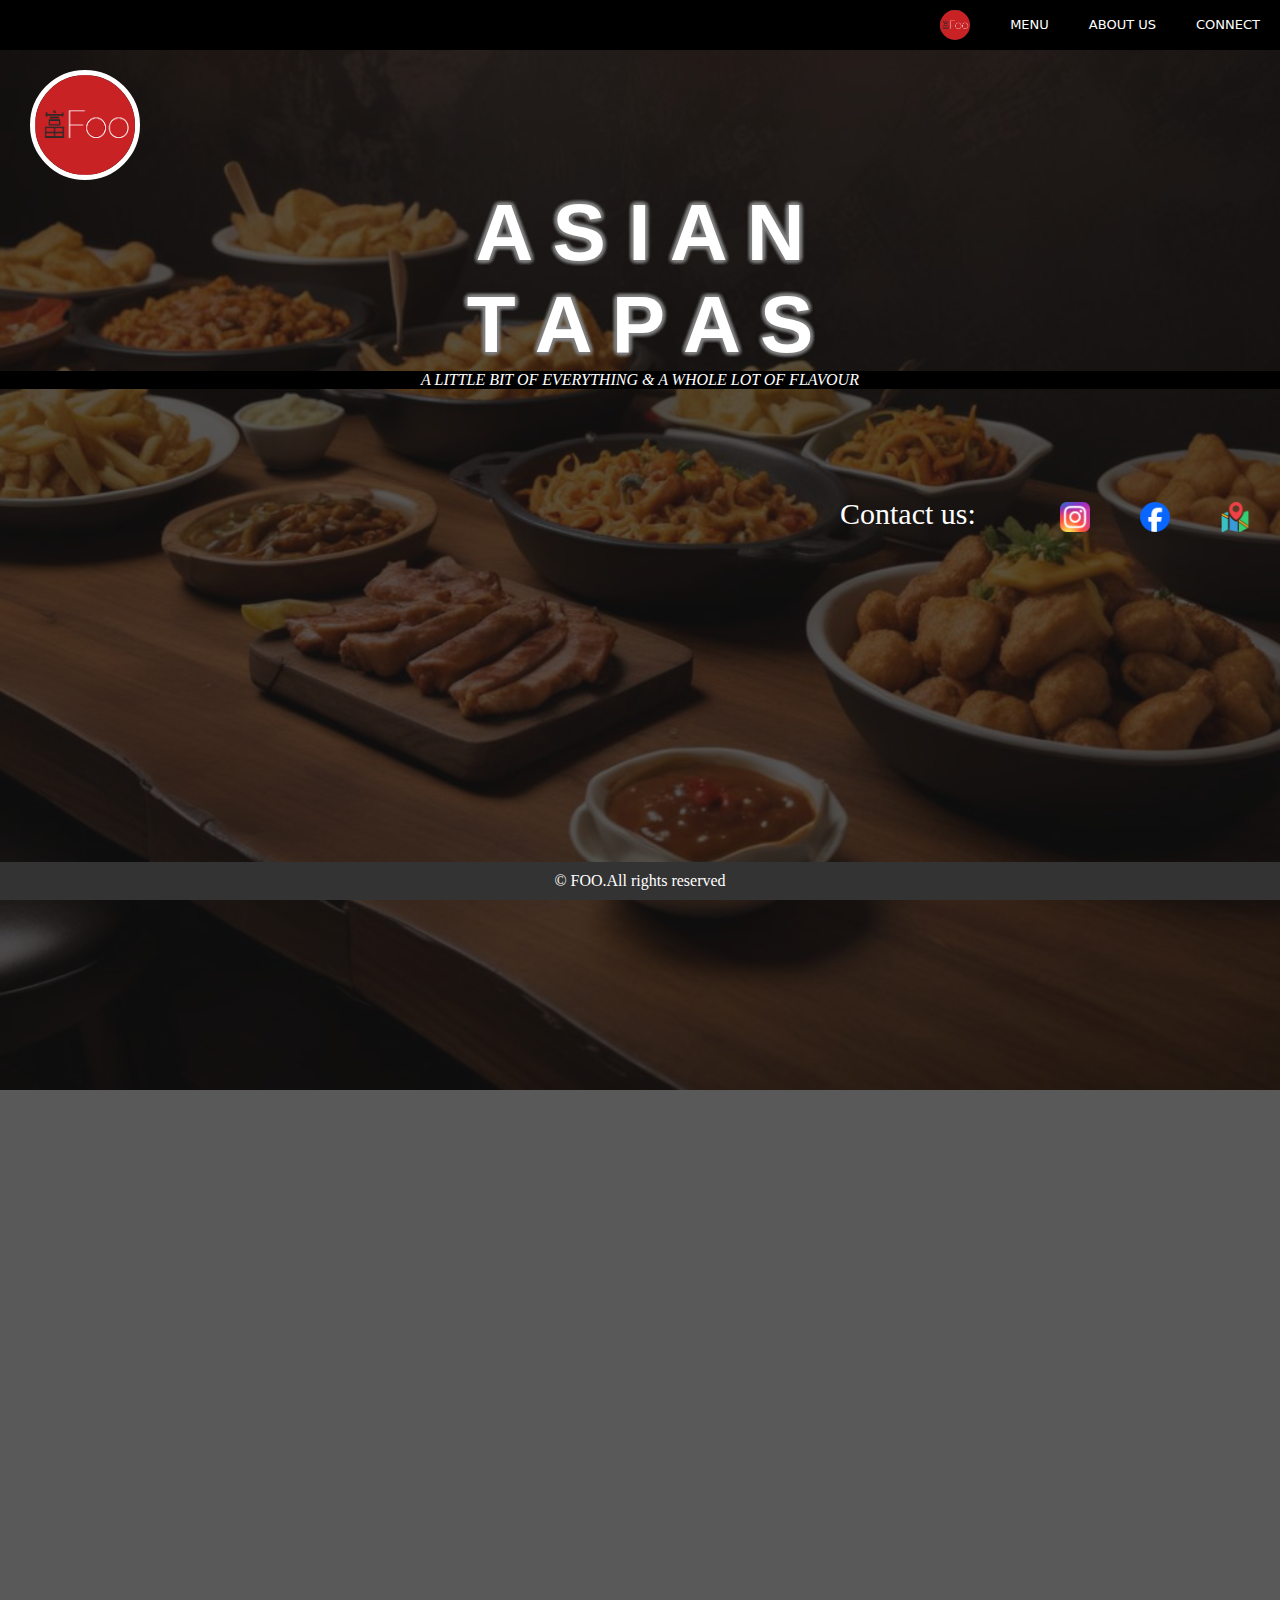
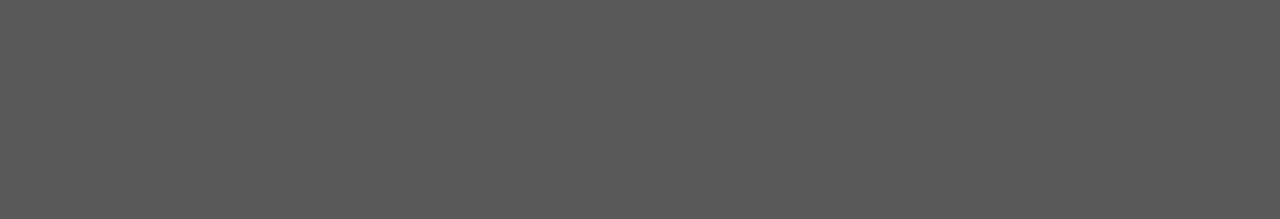
<file: index.html>
<!DOCTYPE html>
<html lang="en">
<head>
    <meta charset="UTF-8">
    <meta name="viewport" content="width=device-width, initial-scale=1.0">
    <title>FOO</title>
    <link rel="stylesheet" href="styles.css">
    <link rel="icon" type="image/icon" href="images/logo.png">
</head>
<body>
    <header>
        <nav>
            <ul>
           
                <li><a href="index.html"><img src="images/logo.png"class="image"></a></li>
                <li><a href="menu.html">MENU</a></li>
                <li><a href="about.html">ABOUT US</a></li>
                <li><a href="contact.html">CONNECT</a></li>
                
            </ul>
        </nav>
    </header>
        <div class="BG-Container">
            <div ><img src="images/logo.png" class="Logoimg"/>
            </div>
    
                <div class="Heading">
                    <h1>
                        A S I A N <br> 
                        T A P A S
                    </h1 >
                </div>
                    <div class="para">
                    <p>A LITTLE BIT OF EVERYTHING & A WHOLE LOT OF FLAVOUR</p>
                    </div>
<footer>&COPY; FOO.All rights reserved</footer>
                    
<br>
<br>
<br>
<br>
<br>
<br>
      <div class="join">
            <p style="width: 200px">Contact us:</p>
            <a href="https://www.instagram.com/fooindia/?hl=en" target="_blank" rel="noopener noreferrer "><img src="images/insta.png" class="icons"></a>
            <a href="https://www.facebook.com/FooIndia" target="_blank" rel="noopener noreferrer"><img src="images/facebook.png" class="icons"></a>
            <a href="https://www.google.com/maps/dir//Foo+Andheri,+G-5,+Morya+Landmark-1,+Veera+Desai+Industrial+Estate,+Andheri+West,+Mumbai,+Mahar
            ashtra+400053/@19.141164,72.7973216,
            14z/data=!4m9!4m8!1m0!1m5!1m1!1s0x3be7b71520f7bf5f:0x729ad888c62f25
            9!2m2!1d72.8333705!2d19.141164!3e0?entry=ttu" target="_blank" rel="noopener noreferrer"><img src="images/maps.png" class="icons"></a>
      </div>
</body>
</div>

</html>
</file>
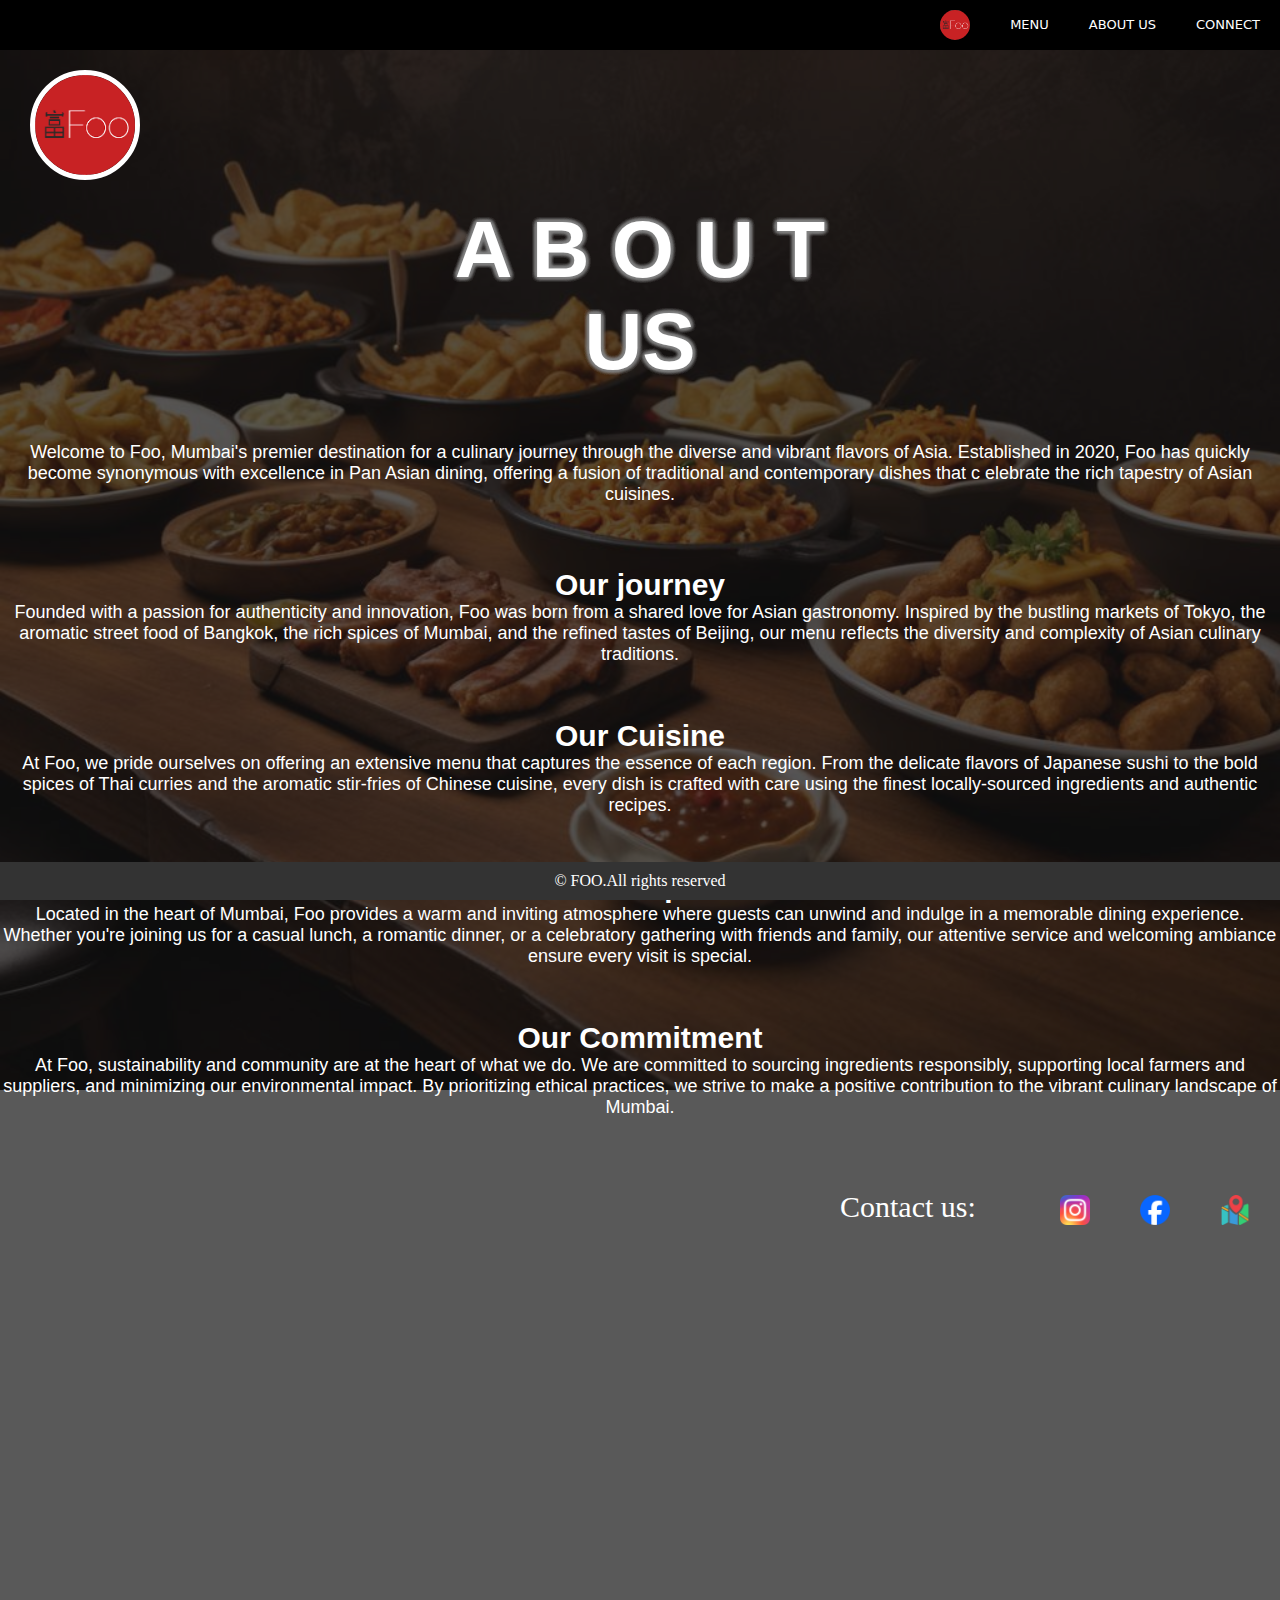
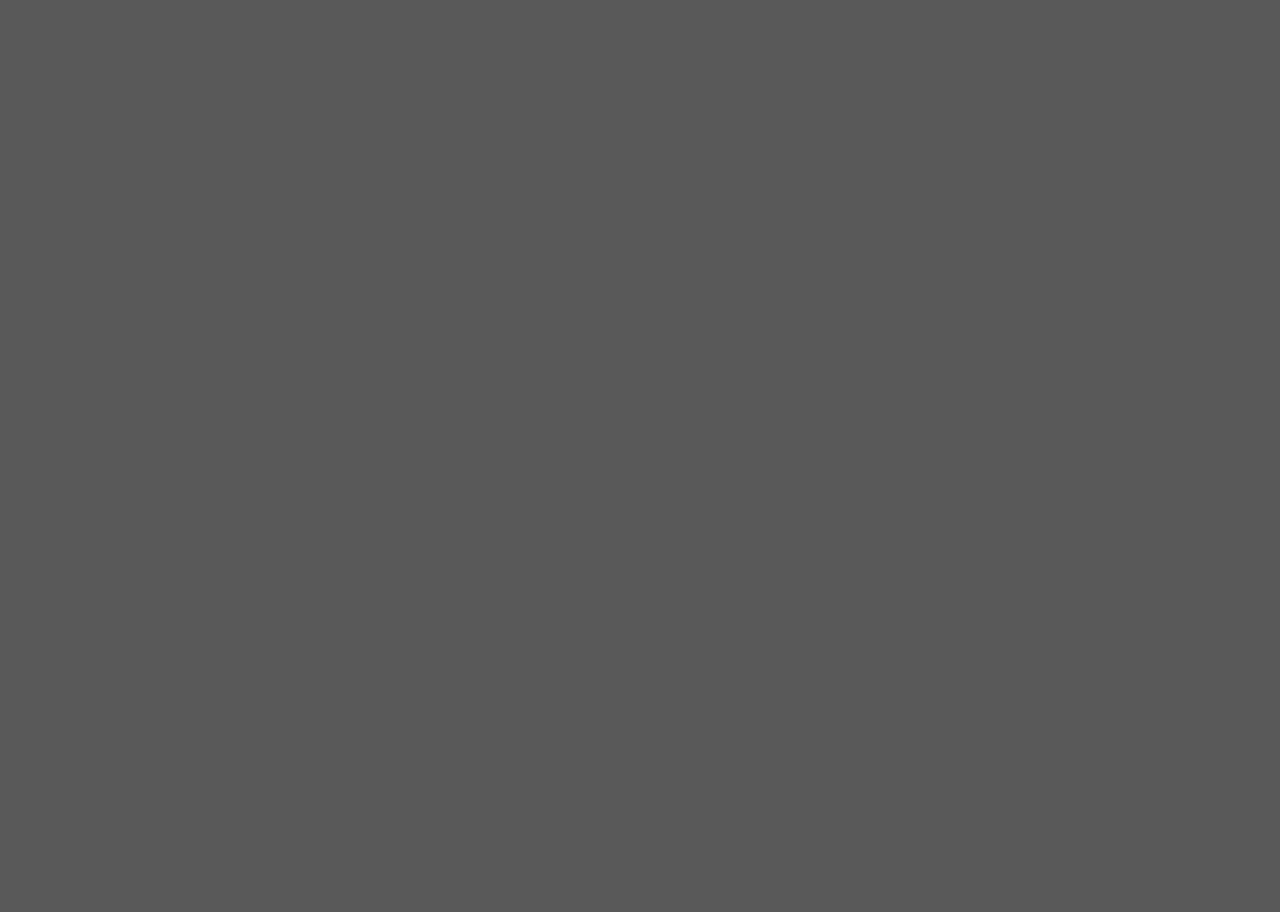
<file: about.html>
<!DOCTYPE html>
<html lang="en">
<head>
    <meta charset="UTF-8">
    <meta name="viewport" content="width=device-width, initial-scale=1.0">
    <title>FOO</title>
    <link rel="stylesheet" href="styles.css">
    <link rel="icon" type="image/icon" href="images/logo.png">
</head>
<body>
    
        <header>
            <nav>
                <ul>
           
                <li><a href="index.html"><img src="images/logo.png"class="image"></a></li>
                <li><a href="menu.html">MENU</a></li>
                <li><a href="about.html">ABOUT US</a></li>
                <li><a href="contact.html">CONNECT</a></li>
                
                </ul>
         </nav>
        </header>
    
    </div>

        <div class="BG-Container">
            <div class="About">
                <img src="images/logo.png" class="Logoimg">
                <h1>A B O U T <br>
                    US</h1>
                    <br>
                    <br>
                    <br>
                <p>Welcome to Foo, Mumbai's premier destination for a culinary journey through 
                    the diverse and vibrant flavors of Asia. 
                    Established in 2020, Foo has quickly become synonymous
                    with excellence in Pan Asian dining, 
                    offering a fusion of traditional and contemporary dishes that c
                    elebrate the rich tapestry of Asian cuisines.<p>
                        <br>
                        <br>
                        <br>
                <h2>Our journey</h2>
                <p>Founded with a passion for authenticity and innovation, 
                    Foo was born from a shared love for Asian gastronomy. 
                    Inspired by the bustling markets of Tokyo, the aromatic street food of Bangkok, 
                    the rich spices of Mumbai, and the refined tastes of Beijing, 
                    our menu reflects the diversity and complexity of Asian culinary traditions.</p>
                    <br>
                    <br>
                    <br>
                <h2>Our Cuisine</h2>
                <p>At Foo, we pride ourselves on offering an extensive menu that captures the essence of each region. 
                    From the delicate flavors of Japanese sushi to the bold spices of Thai curries and the aromatic stir-fries of Chinese cuisine,
                    every dish is crafted with care using the finest locally-sourced ingredients and authentic recipes.</p>
                    <br>
                    <br>
                    <br>
                <h2>The FOO Experience</h2>
                <p>Located in the heart of Mumbai, Foo provides a warm and inviting atmosphere where guests can unwind and indulge in a memorable
                    dining experience. Whether you're joining us for a casual lunch, a romantic dinner, 
                    or a celebratory gathering with friends and family,
                    our attentive service and welcoming ambiance ensure every visit is special.
                </p>
                <br>
                <br>
                <br>
                <h2>Our Commitment</h2>
                <p>At Foo, sustainability and community are at the heart of what we do. 
                    We are committed to sourcing ingredients responsibly, supporting local farmers and suppliers, 
                    and minimizing our environmental impact. By prioritizing ethical practices, 
                    we strive to make a positive contribution to the vibrant culinary landscape of Mumbai.</p>
            </div>
            <br>
            <br>
            <br>
            <br>
            
       

            <div class="join">
                <p style="width: 200px">Contact us:</p>
                <a href="https://www.instagram.com/fooindia/?hl=en" target="_blank" rel="noopener noreferrer "><img src="images/insta.png" class="icons"></a>
                <a href="https://www.facebook.com/FooIndia" target="_blank" rel="noopener noreferrer"><img src="images/facebook.png" class="icons"></a>
                <a href="https://www.google.com/maps/dir//Foo+Andheri,+G-5,+Morya+Landmark-1,+Veera+Desai+Industrial+Estate,+Andheri+West,+Mumbai,+Maharashtra+400053/@19.141164,72.7973216,14z/data=!4m9!4m8!1m0!1m5!1m1!1s0x3be7b71520f7bf5f:0x729ad888c62f259!2m2!1d72.8333705!2d19.141164!3e0?entry=ttu" target="_blank" rel="noopener noreferrer"><img src="images/maps.png" class="icons"></a>
                </div>
        <footer>
            &COPY; FOO.All rights reserved
   </footer>
</div>
</body>
</html>
</file>
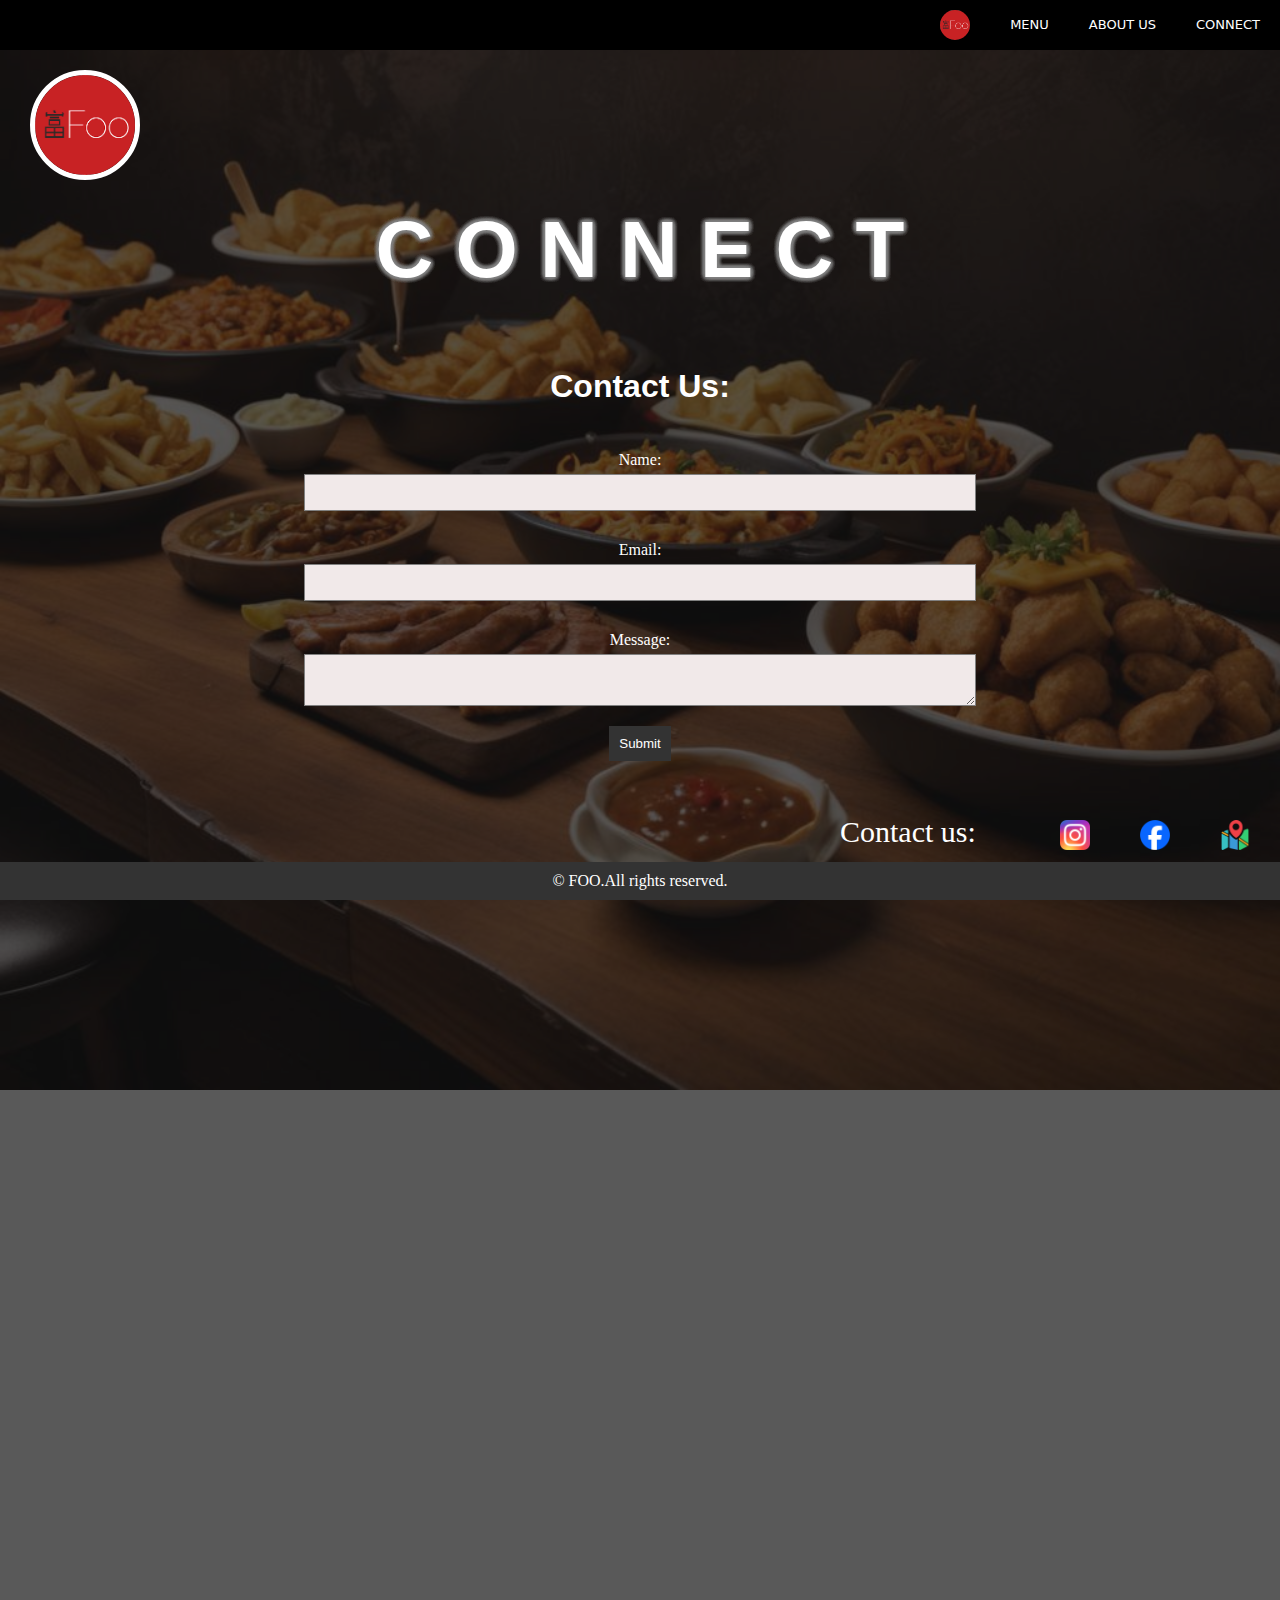
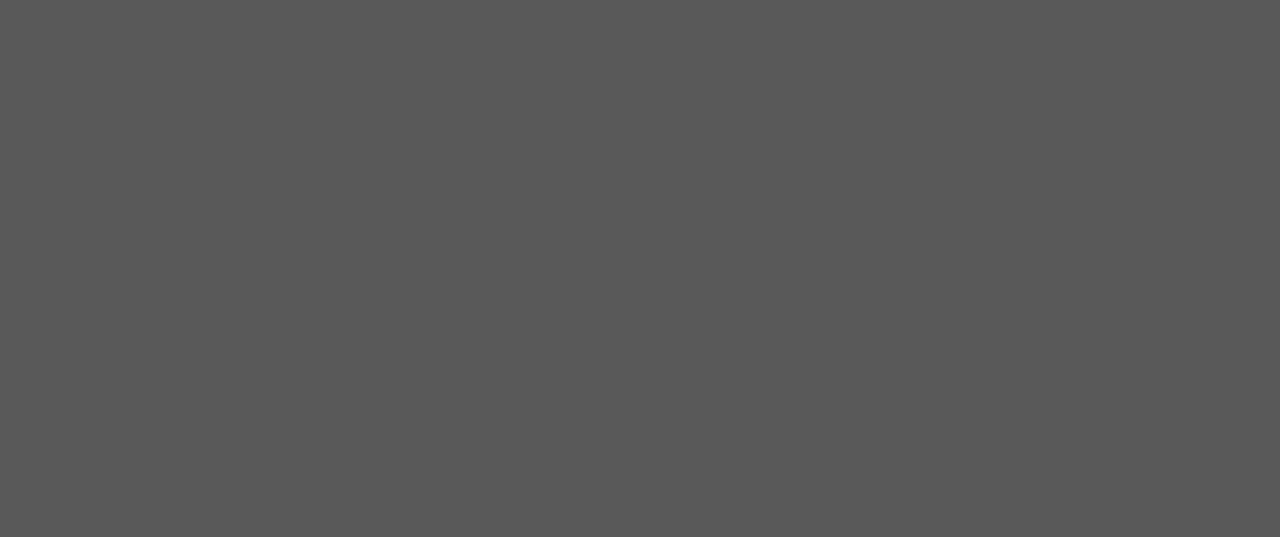
<file: contact.html>
<!DOCTYPE html>
<html lang="en">
<head>
    <meta charset="UTF-8">
    <meta name="viewport" content="width=device-width, initial-scale=1.0">
    <title>FOO</title>
    <link rel="stylesheet" href="styles.css">
    <link rel="icon" type="image/icon" href="images/logo.png">
</head>
<body>

    <header>
        <nav>
            <ul>
           
                <li><a href="index.html"><img src="images/logo.png"class="image"></a></li>
                <li><a href="menu.html">MENU</a></li>
                <li><a href="about.html">ABOUT US</a></li>
                <li><a href="contact.html">CONNECT</a></li>
                
            </ul>
        </nav>
    </header>
    <div class="BG-Container">
        <div class="About">
            <img src="images/logo.png" class="Logoimg">
                <h1>C O N N E C T</h1>
                </div>
                    <br>
                    <br>
                    <br>
                    <br>
                <section class="contact">
                    
                    <h1>Contact Us:</h1>
                    <br>
                    <br>
                    <form action="submit_contact_form.php" method="post">
                        <label for="name">Name:</label>
                        <input type="text" id="name" name="name" required>
                        
                        <label for="email">Email:</label>
                        <input type="email" id="email" name="email" required>
                        
                        <label for="message">Message:</label>
                        <textarea id="message" name="message" required></textarea>
                        
                        <a href="thanks.html"><button type="submit">Submit</button></a>
                    </form>
                </section>
                <br>
                <br>
                <br>
            
                <div class="join">
                    <p style="width: 200px">Contact us:</p>
                    <a href="https://www.instagram.com/fooindia/?hl=en" target="_blank" rel="noopener noreferrer "><img src="images/insta.png" class="icons"></a>
                    <a href="https://www.facebook.com/FooIndia" target="_blank" rel="noopener noreferrer"><img src="images/facebook.png" class="icons"></a>
                    <a href="https://www.google.com/maps/dir//Foo+Andheri,+G-5,+Morya+Landmark-1,+Veera+Desai+Industrial+Estate,+Andheri+West,+Mumbai,+Mahar
                    ashtra+400053/@19.141164,72.7973216,
                    14z/data=!4m9!4m8!1m0!1m5!1m1!1s0x3be7b71520f7bf5f:0x729ad888c62f25
                    9!2m2!1d72.8333705!2d19.141164!3e0?entry=ttu" target="_blank" rel="noopener noreferrer"><img src="images/maps.png" class="icons"></a>
              </div>

            </div>
    
<footer>&COPY; FOO.All rights reserved.</footer>

</body>
</html>
</file>
<file: styles.css>
*{
    margin: 0;
    padding: 0;
}
header{
    font-family: Arial, Helvetica, sans-serif;
    font-size: 21px;
    position: fixed;
    top: 0px;
    width: 100%;
    top: 0px;
}

.image{
    width: 30px;
    height: 30px;
    border-radius: 25px;
}
nav ul{
    list-style: none;
    display: flex;
    justify-content: end;
    background-color: black;
    margin: 0;
    padding-top: 10px;
    height: 40px;

}
nav ul li{
    padding-left: 10px ;
    padding-right: 10px;   
}
nav ul li a{
    font-size: small;
    font-family: system-ui, -apple-system, BlinkMacSystemFont, 'Segoe UI', Roboto, Oxygen, Ubuntu, Cantarell, 'Open Sans', 'Helvetica Neue', sans-serif;
    text-decoration:none ;
    color: white;
    padding-left: 10px ;
    padding-right: 10px;    
}
body{
    background: url('images/bg.jpeg') no-repeat center;
    background-attachment: fixed;
    background-size: cover ;
    color: white;
    margin: 0;
    padding: 0;
    width: 100%;
}
.Heading {
    text-align: center;
    margin-top: 3px;
    font-family: Impact, Haettenschweiler, 'Arial Narrow Bold', sans-serif;
    font-size: 40px;   
    
}
.Heading h1{
    text-shadow: 0 0 5px gray,0 0 5px gray,0 0 5px gray,0 0 5px gray,0 0 5px gray,0 0 5px gray,0 0 5px gray,0 0 5px gray;
}

.Logoimg{
    border-radius: 50%;
    align-content: center;
    align-items: center;
    text-align: center;
    margin-top: 70px;
    margin-left: 30px;
    height: 100px;
    width: 100px;
    border-style: solid;
    border-color: white;
    border-width: 5px; 
    display: inline;
}

footer{
    background-color: #333;
    color: white;
    text-align: center;
    padding: 10px 0;
    position: fixed;
    bottom: 0;
    width: 100%;
}
.para{
    
    background-color: black;
    text-align: center;
    font-style: oblique;
    
}
.BG-Container{
    background: rgba(18, 18, 18, 0.7);
    padding-bottom: 100%;
}

.About{
    
}
.About h1{
    display: block;
   padding-top: 20px;
   text-align: center;
   display: flex;
   justify-content: center;
   font-family: Impact, Haettenschweiler, 'Arial Narrow Bold', sans-serif;
   font-size: 80px; 
   text-shadow: 0 0 5px gray,0 0 5px gray,0 0 5px gray,0 0 5px gray,0 0 5px gray,0 0 5px gray,0 0 5px gray,0 0 5px gray;
}
.About p{
    text-align: center;
    font-family: 'Gill Sans', 'Gill Sans MT', Calibri, 'Trebuchet MS', sans-serif;
    font-size: large;

}
.About h2{
    text-align: center;
    font-family: 'Segoe UI', Tahoma, Geneva, Verdana, sans-serif;
    font-weight: bold;
    font-size: 30px;
}
.icons{
    height: 30px;
    width: 30px;
    padding-left: 20px;
    padding-right: 30px;
    padding-top: 5px;
}
.join{
    display: flex;
    justify-content: end;
    font-size: 30px;

}
.Menuimg{;
    width: 160px;
    height: 160px;

}
.Card{
    
    margin : 30px;
    padding: 5px;
    width: min-content;
    text-align: center;
    align-items: center;
    border-radius: 20px;
    border-width: 5px;
    border-color: #ffffff;
    border-style: solid;
}
main{
    display: flex;
    justify-content: center;
}
.contact form {

    display: flex;
    flex-direction: column;
    justify-content: center;
    align-items: center;
}

.contact form label {
    margin: 10px 0 5px;
}

.contact form input,
.contact form textarea {
    align-items: center;
    text-align: center;
    padding: 10px;
    background-color: rgb(241, 233, 233);
    border: 1px solid gray;
    margin-bottom: 20px;
    width: 650px;
    text-align: center;
}


.contact form button {
    
    align-items: center;
    justify-content: center;
    padding: 10px;
    background-color: #333;
    color: white;
    border: none;
    cursor: pointer;
    width: fit-content;
}

.contact form button:hover {
    background-color: #555;
}
.contact h1{
    text-align: center;
    font-family: 'Gill Sans', 'Gill Sans MT', Calibri, 'Trebuchet MS', sans-serif
}
</file>
